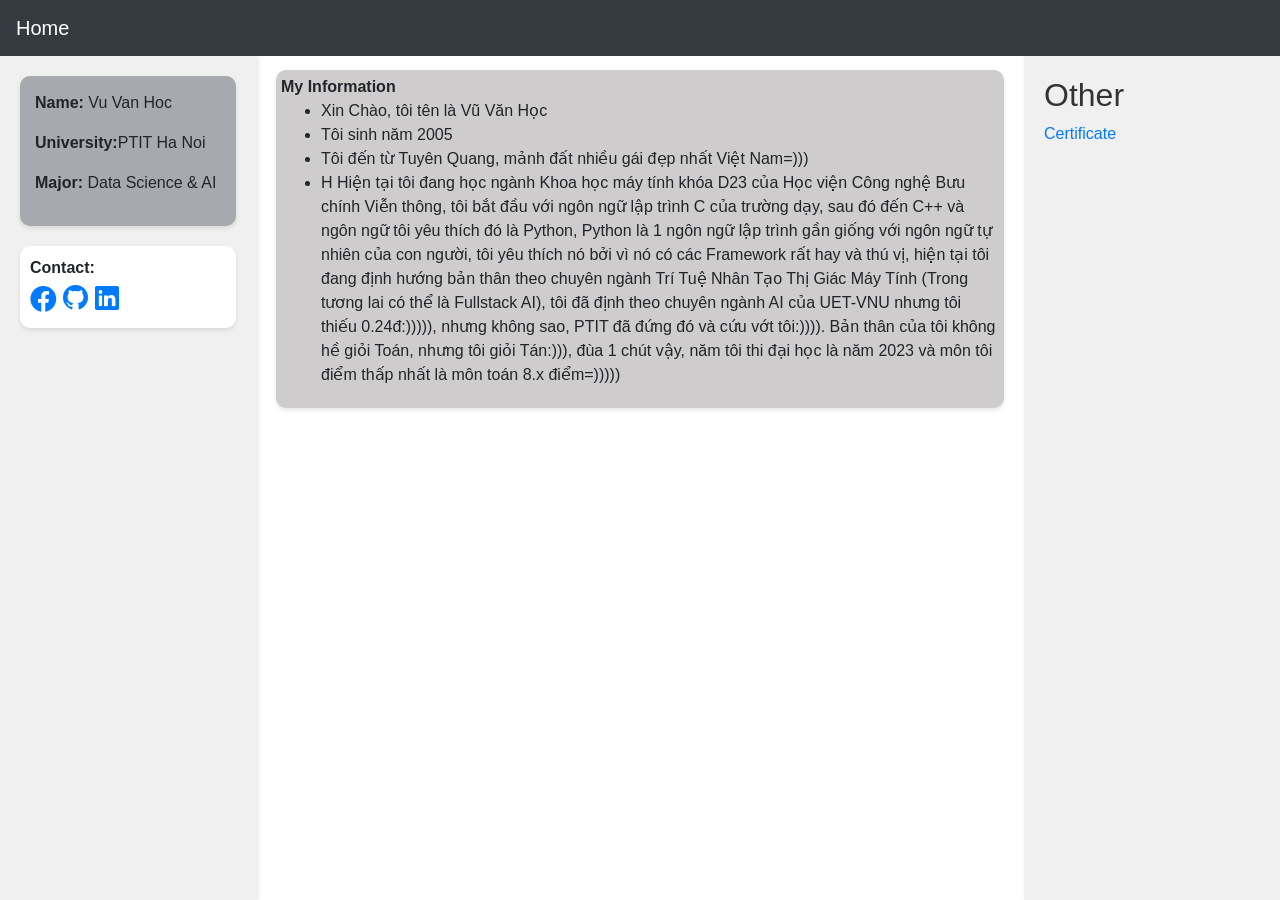
<file: HTML/boxINFOR.html>
<!DOCTYPE html>
<html lang="en">

<head>
    <meta charset="UTF-8">
    <meta name="viewport" content="width=device-width, initial-scale=1.0">
    <title>VuHoc's Page</title>
    <link rel="stylesheet" href="https://maxcdn.bootstrapcdn.com/bootstrap/4.5.2/css/bootstrap.min.css">
    <link rel="stylesheet" href="https://cdn.jsdelivr.net/npm/bootstrap-icons@1.5.0/font/bootstrap-icons.css">
    <link rel="stylesheet" href="https://cdnjs.cloudflare.com/ajax/libs/font-awesome/5.15.4/css/all.min.css">
    <link rel="icon" href="../images/V.png" type="image/x-icon">


    <style>
        body {
            display: flex;
            flex-direction: row;
            margin: 0;
            padding: 0;
            font-family: Arial, sans-serif;
        }
        
        .sidebar {
            width: 20%;
            background-color: #f0f0f0;
            padding: 20px;
            box-shadow: 2px 0 5px rgba(0, 0, 0, 0.1);
            position: fixed;
            top: 56px;
            /* Adjust for fixed navbar */
            bottom: 0;
            overflow-y: auto;
        }
        
        .sidebar.right {
            right: 0;
        }
        
        .main-content {
            width: 60%;
            padding: 70px 20px 20px 20px;
            /* Adjusted padding to account for fixed navbar */
            margin: 0 auto;
        }
        
        .sidebar h2 {
            color: #333;
        }
        
        a {
            color: #007BFF;
            text-decoration: none;
        }
        
        .ok1 {
            background-attachment: fixed;
        }
        
        .custom-navbar {
            color: antiquewhite;
        }
        
        .inforBox {
            background-color: #a6aaaf;
            padding: 15px;
            border-radius: 10px;
            margin-bottom: 20px;
            box-shadow: 0 2px 4px rgba(0, 0, 0, 0.1);
        }
        
        .inforBox1 {
            background-color: #ffffff;
            padding: 10px;
            border-radius: 10px;
            margin-bottom: 10px;
            box-shadow: 0 2px 4px rgba(0, 0, 0, 0.1);
        }
        
        .hop {
            background-color: #cecccc;
            padding: 5px;
            border-radius: 10px;
            margin-bottom: 10px;
            box-shadow: 0 2px 4px rgba(0, 0, 0, 0.1);
            transition: box-shadow 0.3s ease;
            /* Thêm hiệu ứng chuyển tiếp cho bóng đổ */
        }
    </style>
</head>

<body>
    <nav class="navbar navbar-expand-lg navbar-dark bg-dark fixed-top custom-navbar">
        <a class="navbar-brand" href="base.html">Home</a>
        <button class="navbar-toggler" type="button" data-toggle="collapse" data-target="#navbarNav" aria-controls="navbarNav" aria-expanded="false" aria-label="Toggle navigation">
            <span class="navbar-toggler-icon"></span>
        </button>
        <!-- <div class="collapse navbar-collapse" id="navbarNav">
            <ul class="navbar-nav ml-auto">
                <li class="nav-item">
                    <a class="nav-link" href="#">Home</a>
                </li>
                <li class="nav-item">
                    <a class="nav-link" href="#">About</a>
                </li>
                <li class="nav-item">
                    <a class="nav-link" href="#">Services</a>
                </li>
                <li class="nav-item">
                    <a class="nav-link" href="#">Contact</a>
                </li>
            </ul>
        </div> -->
    </nav>
    <div class="sidebar">
        <!-- <img src="../images/Chụp màn hình từ 2024-11-03 22-12-10.png" alt="Profile Picture" class="img-fluid"> -->
        <div class="inforBox">
            <p><strong>Name:</strong> Vu Van Hoc</p>
            <p><strong>University:</strong>PTIT Ha Noi</p>

            <p><strong>Major:</strong> Data Science & AI</p>
        </div>
        <nav>
            <div class="inforBox1">
                <strong>Contact:</strong>
                <br>
                <a style="font-size: 20px;" href="https://www.facebook.com/profile.php?id=61551316765315&mibextid=LQQJ4d" target="_blank">
                    <i class="fab fa-facebook fa-lg"></i>
                </a>

                <a style="font-size: 25px;" href="https://github.com/2vhoc" target="_blank">
                    <i class="bi bi-github"></i>
                </a>

                <a style="font-size: 24px;" href="https://www.linkedin.com/in/h%E1%BB%8Dc-v%C5%A9-b63404321?utm_source=share&utm_campaign=share_via&utm_content=profile&utm_medium=ios_app" target="_blank">
                    <i class="bi bi-linkedin"></i>
                </a>
            </div>
        </nav>
    </div>
    <div class="main-content">
        <div class="hop">
            <strong>My Information</strong>
            <ul>
                <li>Xin Chào, tôi tên là Vũ Văn Học</li>
                <li>Tôi sinh năm 2005</li>
                <li>Tôi đến từ Tuyên Quang, mảnh đất nhiều gái đẹp nhất Việt Nam=)))</li>
                <li>H Hiện tại tôi đang học ngành Khoa học máy tính khóa D23 của Học viện Công nghệ Bưu chính Viễn thông, tôi bắt đầu với ngôn ngữ lập trình C của trường dạy, sau đó đến C++ và ngôn ngữ tôi yêu thích đó là Python, Python là 1 ngôn ngữ lập
                    trình gần giống với ngôn ngữ tự nhiên của con người, tôi yêu thích nó bởi vì nó có các Framework rất hay và thú vị, hiện tại tôi đang định hướng bản thân theo chuyên ngành Trí Tuệ Nhân Tạo Thị Giác Máy Tính (Trong tương lai có thể
                    là Fullstack AI), tôi đã định theo chuyên ngành AI của UET-VNU nhưng tôi thiếu 0.24đ:))))), nhưng không sao, PTIT đã đứng đó và cứu vớt tôi:)))). Bản thân của tôi không hề giỏi Toán, nhưng tôi giỏi Tán:))), đùa 1 chút vậy, năm tôi
                    thi đại học là năm 2023 và môn tôi điểm thấp nhất là môn toán 8.x điểm=)))))
                </li>
            </ul>

        </div>

    </div>
    <div class="sidebar right">
        <h2>Other</h2>
        <nav>
            <a href="showImage.html">Certificate</a><br>
            <!-- <a href="#">Link 2</a><br>
            <a href="#">Link 3</a><br>
            <a href="#">Link 4</a> -->
        </nav>
    </div>
    <script>
        document.getElementById("div1").onclick = function() {
            window.location.href = "box1.html"; // Đường link bạn muốn đến
        };
    </script>
    <script src="https://ajax.googleapis.com/ajax/libs/jquery/3.5.1/jquery.min.js"></script>
    <script src="https://cdnjs.cloudflare.com/ajax/libs/popper.js/1.16.0/umd/popper.min.js"></script>
    <script src="https://maxcdn.bootstrapcdn.com/bootstrap/4.5.2/js/bootstrap.min.js"></script>
</body>

</html>
</file>
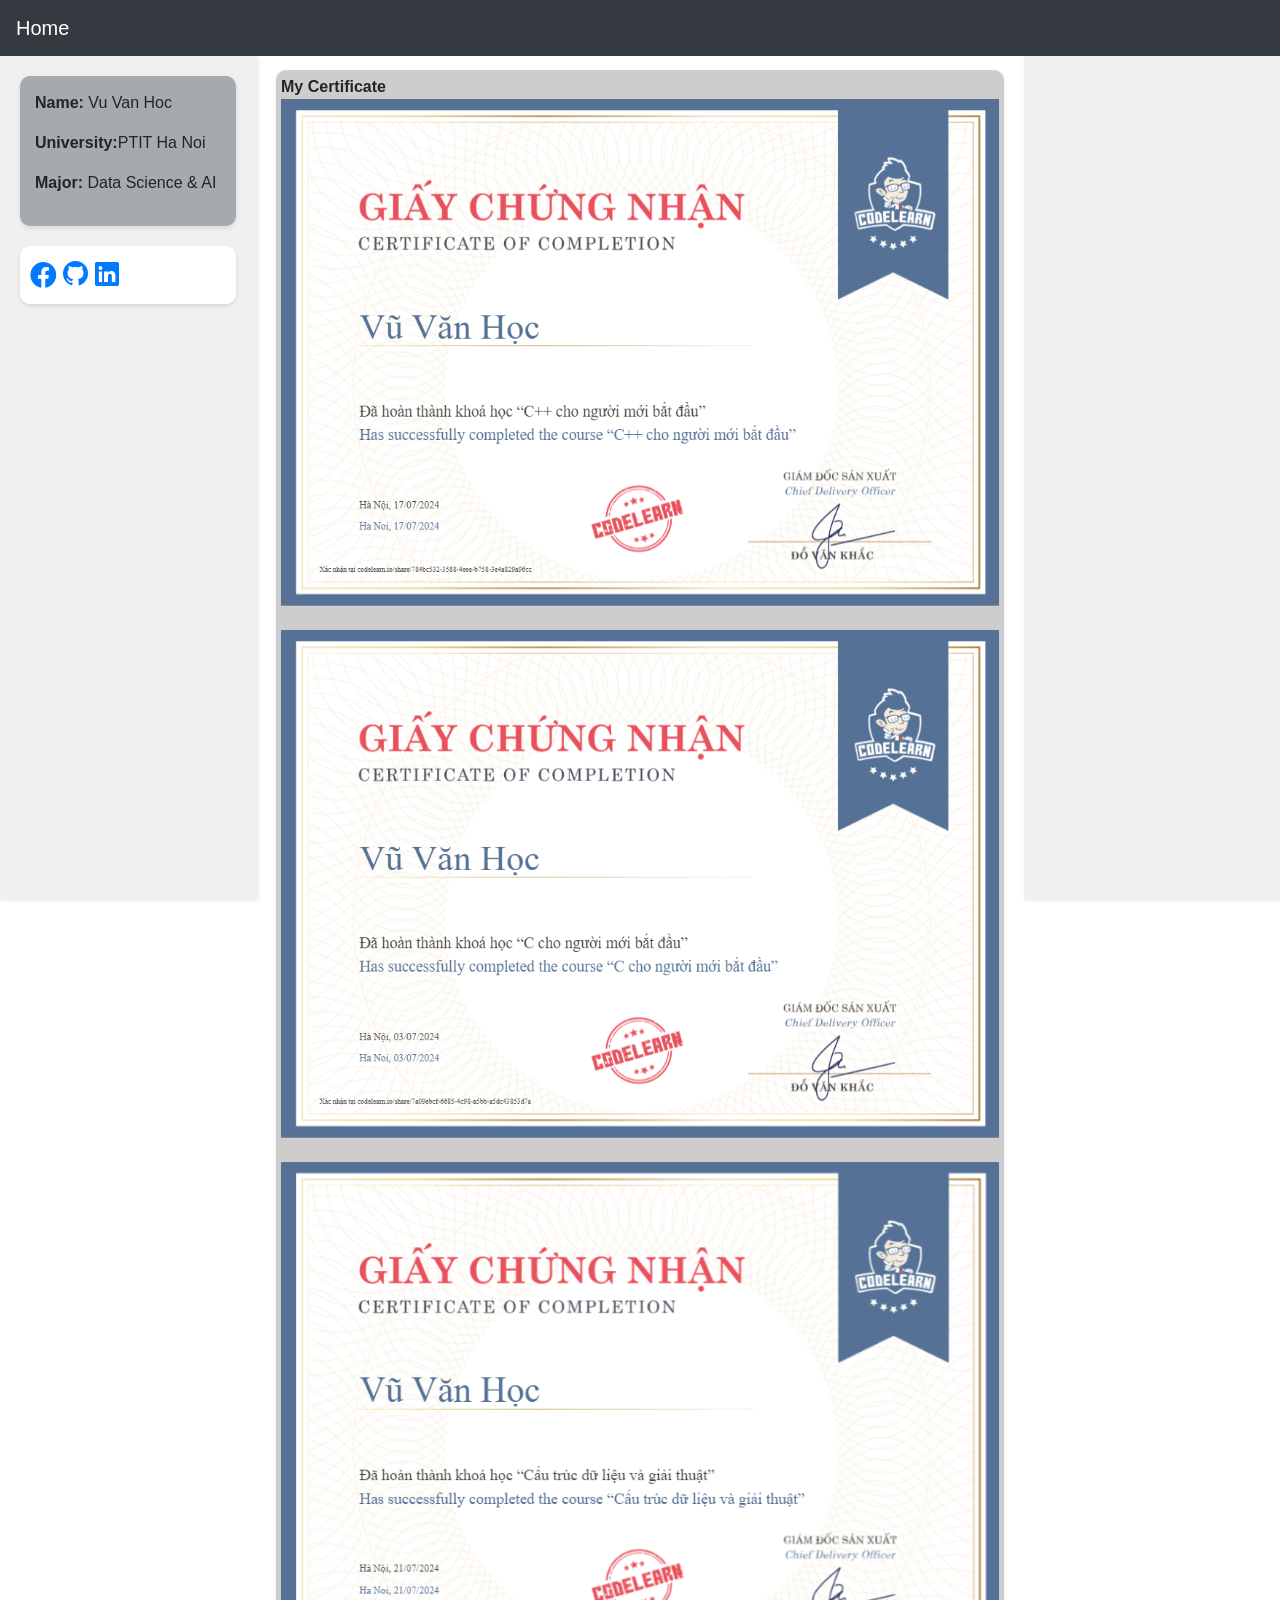
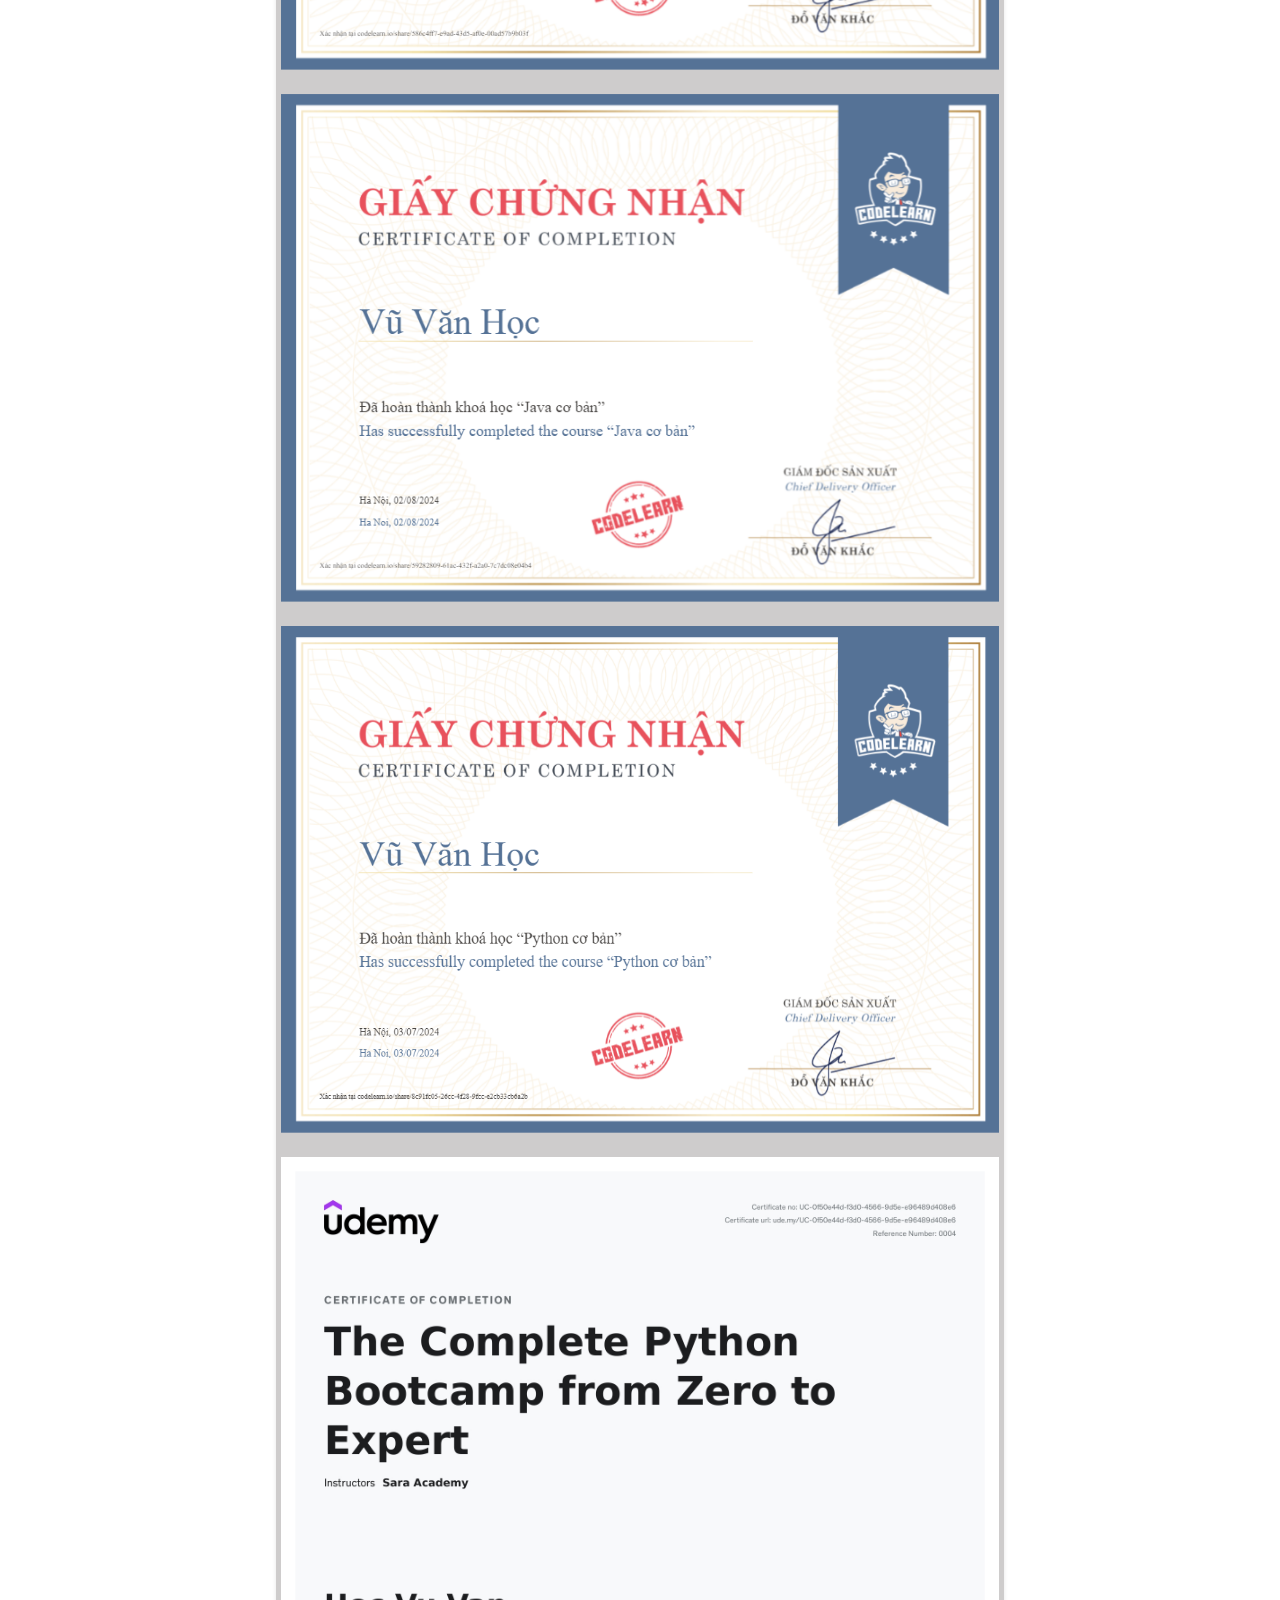
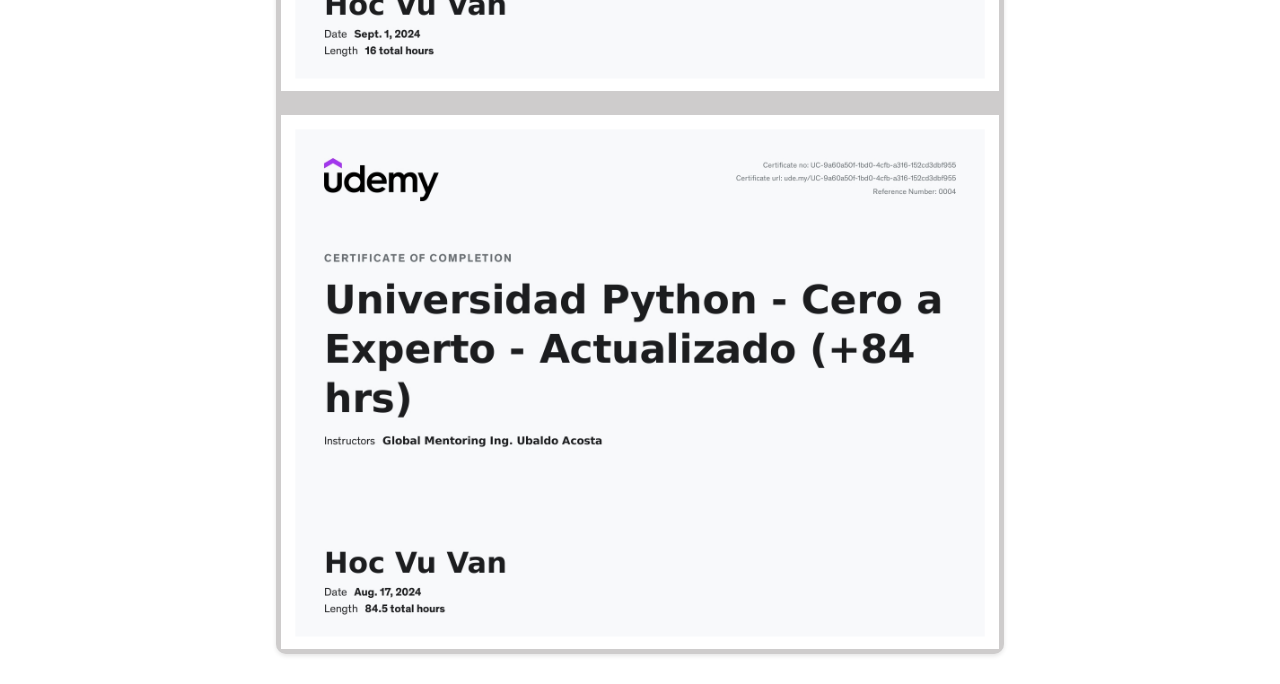
<file: HTML/showImage.html>
<!DOCTYPE html>
<html lang="en">

<head>
    <meta charset="UTF-8">
    <meta name="viewport" content="width=device-width, initial-scale=1.0">
    <title>VuHoc's Page</title>
    <link rel="stylesheet" href="https://maxcdn.bootstrapcdn.com/bootstrap/4.5.2/css/bootstrap.min.css">
    <link rel="stylesheet" href="https://cdn.jsdelivr.net/npm/bootstrap-icons@1.5.0/font/bootstrap-icons.css">
    <link rel="stylesheet" href="https://cdnjs.cloudflare.com/ajax/libs/font-awesome/5.15.4/css/all.min.css">
    <link rel="icon" href="../images/V.png" type="image/x-icon">


    <style>
        body {
            display: flex;
            flex-direction: row;
            margin: 0;
            padding: 0;
            font-family: Arial, sans-serif;
        }
        
        .sidebar {
            width: 20%;
            background-color: #f0f0f0;
            padding: 20px;
            box-shadow: 2px 0 5px rgba(0, 0, 0, 0.1);
            position: fixed;
            top: 56px;
            /* Adjust for fixed navbar */
            bottom: 0;
            overflow-y: auto;
        }
        
        .sidebar.right {
            right: 0;
        }
        
        .main-content {
            width: 60%;
            padding: 70px 20px 20px 20px;
            /* Adjusted padding to account for fixed navbar */
            margin: 0 auto;
        }
        
        .sidebar h2 {
            color: #333;
        }
        
        a {
            color: #007BFF;
            text-decoration: none;
        }
        
        .ok1 {
            background-attachment: fixed;
        }
        
        .custom-navbar {
            color: antiquewhite;
        }
        
        .inforBox {
            background-color: #a6aaaf;
            padding: 15px;
            border-radius: 10px;
            margin-bottom: 20px;
            box-shadow: 0 2px 4px rgba(0, 0, 0, 0.1);
        }
        
        .inforBox1 {
            background-color: #ffffff;
            padding: 10px;
            border-radius: 10px;
            margin-bottom: 10px;
            box-shadow: 0 2px 4px rgba(0, 0, 0, 0.1);
        }
        
        .hop {
            background-color: #cecccc;
            padding: 5px;
            border-radius: 10px;
            margin-bottom: 10px;
            box-shadow: 0 2px 4px rgba(0, 0, 0, 0.1);
            transition: box-shadow 0.3s ease;
            /* Thêm hiệu ứng chuyển tiếp cho bóng đổ */
        }
    </style>
</head>

<body>
    <nav class="navbar navbar-expand-lg navbar-dark bg-dark fixed-top custom-navbar">
        <a class="navbar-brand" href="base.html">Home</a>
        <button class="navbar-toggler" type="button" data-toggle="collapse" data-target="#navbarNav" aria-controls="navbarNav" aria-expanded="false" aria-label="Toggle navigation">
            <span class="navbar-toggler-icon"></span>
        </button>
        <!-- <div class="collapse navbar-collapse" id="navbarNav">
            <ul class="navbar-nav ml-auto">
                <li class="nav-item">
                    <a class="nav-link" href="#">Home</a>
                </li>
                <li class="nav-item">
                    <a class="nav-link" href="#">About</a>
                </li>
                <li class="nav-item">
                    <a class="nav-link" href="#">Services</a>
                </li>
                <li class="nav-item">
                    <a class="nav-link" href="#">Contact</a>
                </li>
            </ul>
        </div> -->
    </nav>
    <div class="sidebar">
        <!-- <img src="../images/Chụp màn hình từ 2024-11-03 22-12-10.png" alt="Profile Picture" class="img-fluid"> -->
        <div class="inforBox">
            <p><strong>Name:</strong> Vu Van Hoc</p>
            <p><strong>University:</strong>PTIT Ha Noi</p>

            <p><strong>Major:</strong> Data Science & AI</p>
        </div>
        <nav>
            <div class="inforBox1">
                <a style="font-size: 20px;" href="https://www.facebook.com/profile.php?id=61551316765315&mibextid=LQQJ4d" target="_blank">
                    <i class="fab fa-facebook fa-lg"></i>
                </a>

                <a style="font-size: 25px;" href="https://github.com/2vhoc" target="_blank">
                    <i class="bi bi-github"></i>
                </a>

                <a style="font-size: 24px;" href="https://www.linkedin.com/in/h%E1%BB%8Dc-v%C5%A9-b63404321?utm_source=share&utm_campaign=share_via&utm_content=profile&utm_medium=ios_app" target="_blank">
                    <i class="bi bi-linkedin"></i>
                </a>
            </div>
        </nav>
    </div>
    <div class="main-content">
        <div class="hop">
            <strong>My Certificate</strong>
            <br>
            <img src="../images/c++.png" alt="C++" style="width: 100%; height: auto;">
            <br>
            <br>
            <img src="../images/C.png" alt="C++" style="width: 100%; height: auto;">
            <br>
            <br>
            <img src="../images/dsa.png" alt="C++" style="width: 100%; height: auto;">
            <br>
            <br>
            <img src="../images/Java.png" alt="C++" style="width: 100%; height: auto;">
            <br>
            <br>
            <img src="../images/Py.png" alt="C++" style="width: 100%; height: auto;">
            <br>
            <br>
            <img src="../images/python+16.jpg" alt="C++" style="width: 100%; height: auto;">
            <br>
            <br>
            <img src="../images/python+84.jpg" alt="C++" style="width: 100%; height: auto;">

        </div>

    </div>
    <div class="sidebar right">
        <!-- <h2>Other</h2> -->
        <nav>
            <!-- <a href="#">Link 1</a><br>
            <a href="#">Link 2</a><br>
            <a href="#">Link 3</a><br>
            <a href="#">Link 4</a> -->
        </nav>
    </div>
    <script>
        document.getElementById("div1").onclick = function() {
            window.location.href = "box1.html"; // Đường link bạn muốn đến
        };
    </script>
    <script src="https://ajax.googleapis.com/ajax/libs/jquery/3.5.1/jquery.min.js"></script>
    <script src="https://cdnjs.cloudflare.com/ajax/libs/popper.js/1.16.0/umd/popper.min.js"></script>
    <script src="https://maxcdn.bootstrapcdn.com/bootstrap/4.5.2/js/bootstrap.min.js"></script>
</body>

</html>
</file>
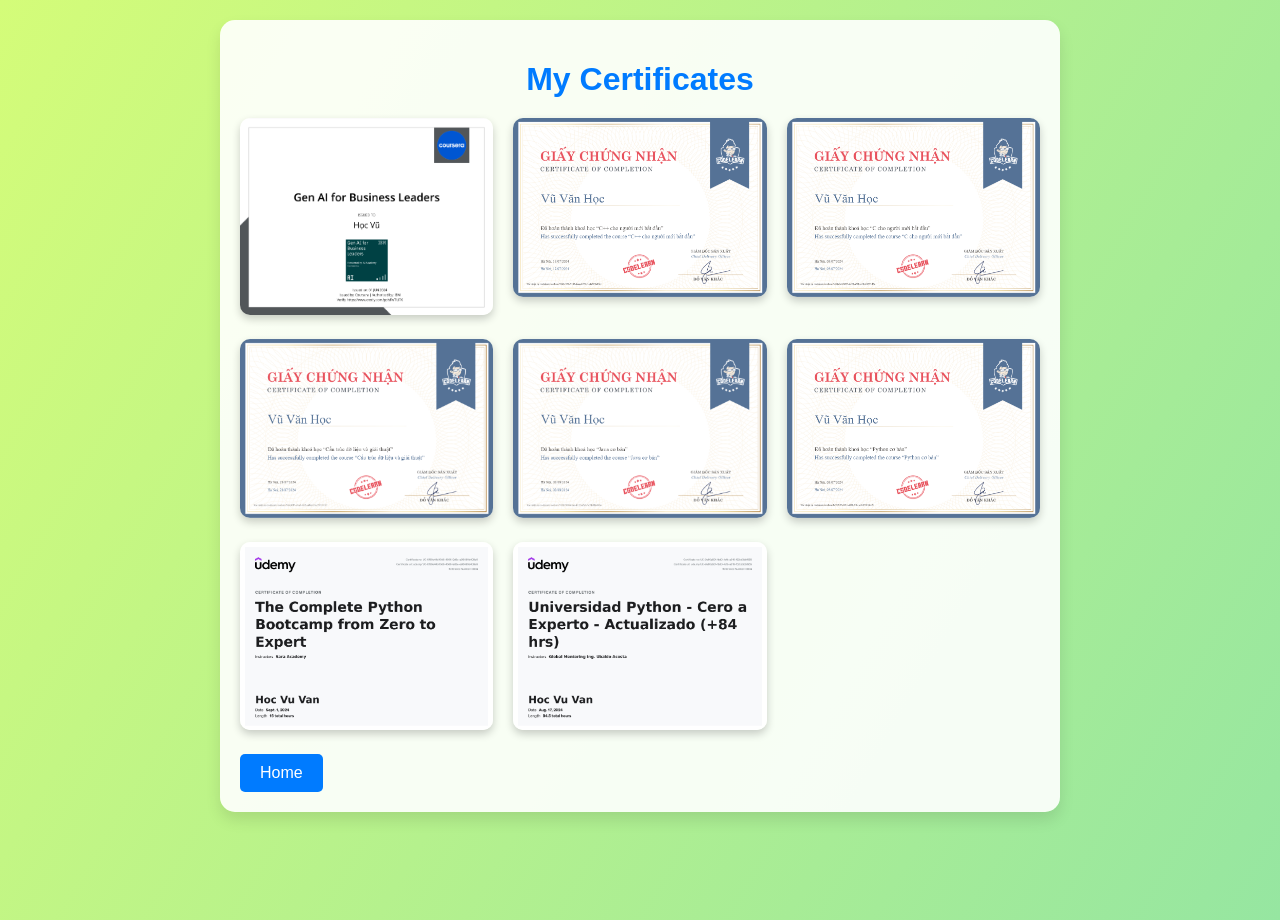
<file: story/mycert.html>
<!DOCTYPE html>
<html lang="en">

<head>
    <meta charset="UTF-8">
    <meta name="viewport" content="width=device-width, initial-scale=1.0">
    <link rel="icon" href="../images/vh.png" type="image/x-icon">
    <title>Giới thiệu bản thân</title>
    <style>
        body {
            font-family: Arial, sans-serif;
            margin: 0;
            padding: 0;
            background: linear-gradient(120deg, #d4fc79, #96e6a1);
            animation: gradientBg 15s infinite linear;
            overflow-y: auto;
            min-height: 100vh;
        }
        
        @keyframes gradientBg {
            0% {
                background: linear-gradient(120deg, #d4fc79, #96e6a1);
            }
            25% {
                background: linear-gradient(120deg, #a1c4fd, #c2e9fb);
            }
            50% {
                background: linear-gradient(120deg, #fbc2eb, #a6c1ee);
            }
            75% {
                background: linear-gradient(120deg, #84fab0, #8fd3f4);
            }
            100% {
                background: linear-gradient(120deg, #d4fc79, #96e6a1);
            }
        }
        
        .container {
            position: relative;
            background: rgba(255, 255, 255, 0.9);
            border-radius: 15px;
            padding: 20px;
            width: 90%;
            max-width: 800px;
            box-shadow: 0 8px 15px rgba(0, 0, 0, 0.1);
            z-index: 1;
            animation: fadeIn 1.5s ease-in-out;
            margin: 20px auto;
        }
        
        @keyframes fadeIn {
            0% {
                opacity: 0;
                transform: translateY(20px);
            }
            100% {
                opacity: 1;
                transform: translateY(0);
            }
        }
        
        h1 {
            font-size: 2rem;
            color: #007bff;
            text-align: center;
            margin-bottom: 20px;
        }
        
        p {
            font-size: 1rem;
            color: #555555;
            line-height: 1.6;
            margin-bottom: 20px;
            text-align: justify;
        }
        
        ul {
            list-style-type: none;
            padding: 0;
            margin: 0;
        }
        
        ul li {
            color: #444;
            margin-bottom: 10px;
            position: relative;
            padding-left: 15px;
        }
        
        .home-btn {
            display: inline-block;
            margin-top: 20px;
            padding: 10px 20px;
            color: #fff;
            background-color: #007bff;
            border: none;
            border-radius: 5px;
            text-decoration: none;
            transition: background-color 0.3s ease;
        }
        
        .home-btn:hover {
            background-color: #0056b3;
        }
        
        .bubbles {
            position: fixed;
            top: 0;
            left: 0;
            width: 100%;
            height: 100%;
            z-index: 0;
            overflow: hidden;
            pointer-events: none;
        }
        
        .bubble {
            position: absolute;
            bottom: -100px;
            width: 40px;
            height: 40px;
            background: rgba(255, 255, 255, 0.5);
            border-radius: 50%;
            opacity: 0.6;
            animation: rise 10s infinite ease-in-out, drift 5s infinite ease-in-out;
        }
        
        @keyframes rise {
            0% {
                transform: translateY(0) scale(0.8);
                opacity: 0.6;
            }
            50% {
                opacity: 0.9;
            }
            100% {
                transform: translateY(-110vh) scale(1);
                opacity: 0;
            }
        }
        
        @keyframes drift {
            0%,
            100% {
                transform: translateX(0);
            }
            50% {
                transform: translateX(30px);
            }
        }
        
        .bubble:nth-child(1) {
            left: 10%;
            animation-duration: 12s;
        }
        
        .bubble:nth-child(2) {
            left: 25%;
            animation-duration: 15s;
            animation-delay: 3s;
            width: 50px;
            height: 50px;
        }
        
        .bubble:nth-child(3) {
            left: 40%;
            animation-duration: 18s;
            animation-delay: 6s;
            width: 30px;
            height: 30px;
        }
        
        .bubble:nth-child(4) {
            left: 60%;
            animation-duration: 10s;
            animation-delay: 2s;
            width: 20px;
            height: 20px;
        }
        
        .bubble:nth-child(5) {
            left: 75%;
            animation-duration: 20s;
            animation-delay: 4s;
            width: 60px;
            height: 60px;
        }
        
        @media (max-width: 480px) {
            .container {
                margin: 10px auto;
                width: 85%;
                padding: 15px;
            }
            h1 {
                font-size: 1.5rem;
            }
            .home-btn {
                display: block;
                text-align: center;
            }
        }
        .certificates-grid {
            display: grid;
            grid-template-columns: repeat(auto-fit, minmax(200px, 1fr)); 
            gap: 20px; 
            margin-top: 20px;
        }
    
        .certificate img {
            width: 100%; 
            height: auto; 
            border-radius: 10px; 
            box-shadow: 0 4px 8px rgba(0, 0, 0, 0.2); 
            transition: transform 0.3s ease, box-shadow 0.3s ease;
        }
    
        .certificate img:hover {
            transform: scale(1.05); 
            box-shadow: 0 8px 15px rgba(0, 0, 0, 0.3);
        }
    </style>
</head>

<body>
    <div class="bubbles">
        <div class="bubble"></div>
        <div class="bubble"></div>
        <div class="bubble"></div>
        <div class="bubble"></div>
        <div class="bubble"></div>
    </div>
    <div class="container">
        <h1>My Certificates</h1>
        <div class="certificates-grid">
            <div class="certificate">
                <img src="../images/mycert/aileader.png" alt="Certificate">
            </div>
            <div class="certificate">
                <img src="../images/mycert/c++.png" alt="Certificate">
            </div>
            <div class="certificate">
                <img src="../images/mycert/C.png" alt="Certificate">
            </div>
            <div class="certificate">
                <img src="../images/mycert/dsa.png" alt="Certificate">
            </div>
            <div class="certificate">
                <img src="../images/mycert/Java.png" alt="Certificate">
            </div>
            <div class="certificate">
                <img src="../images/mycert/Py.png" alt="Certificate">
            </div>
            <div class="certificate">
                <img src="../images/mycert/python+16.jpg" alt="Certificate">
            </div>
            <div class="certificate">
                <img src="../images/mycert/python+84.jpg" alt="Certificate">
            </div>
            
        </div>
        <a href="../index.html" class="home-btn">Home</a>
    </div>
    
</body>

</html>
</file>
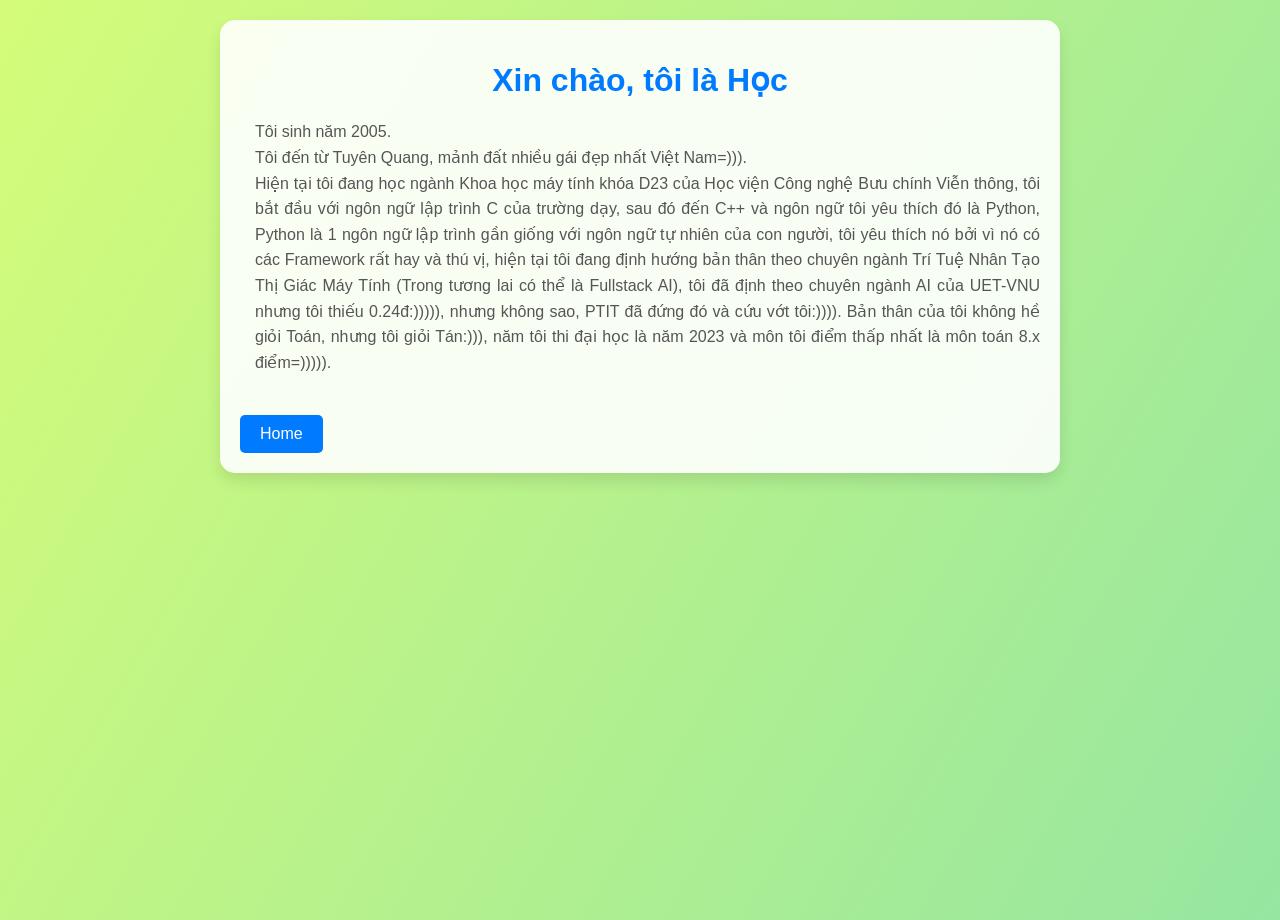
<file: story/story1.html>
<!DOCTYPE html>
<html lang="en">

<head>
    <meta charset="UTF-8">
    <meta name="viewport" content="width=device-width, initial-scale=1.0">
    <link rel="icon" href="../images/vh.png" type="image/x-icon">
    <title>Giới thiệu bản thân</title>
    <style>
        body {
            font-family: Arial, sans-serif;
            margin: 0;
            padding: 0;
            background: linear-gradient(120deg, #d4fc79, #96e6a1);
            animation: gradientBg 15s infinite linear;
            overflow-y: auto;
            min-height: 100vh;
        }
        
        @keyframes gradientBg {
            0% {
                background: linear-gradient(120deg, #d4fc79, #96e6a1);
            }
            25% {
                background: linear-gradient(120deg, #a1c4fd, #c2e9fb);
            }
            50% {
                background: linear-gradient(120deg, #fbc2eb, #a6c1ee);
            }
            75% {
                background: linear-gradient(120deg, #84fab0, #8fd3f4);
            }
            100% {
                background: linear-gradient(120deg, #d4fc79, #96e6a1);
            }
        }
        
        .container {
            position: relative;
            background: rgba(255, 255, 255, 0.9);
            border-radius: 15px;
            padding: 20px;
            width: 90%;
            max-width: 800px;
            box-shadow: 0 8px 15px rgba(0, 0, 0, 0.1);
            z-index: 1;
            animation: fadeIn 1.5s ease-in-out;
            margin: 20px auto;
        }
        
        @keyframes fadeIn {
            0% {
                opacity: 0;
                transform: translateY(20px);
            }
            100% {
                opacity: 1;
                transform: translateY(0);
            }
        }
        
        h1 {
            font-size: 2rem;
            color: #007bff;
            text-align: center;
            margin-bottom: 20px;
        }
        
        p {
            font-size: 1rem;
            color: #555555;
            line-height: 1.6;
            margin-bottom: 20px;
            text-align: justify;
        }
        
        ul {
            list-style-type: none;
            padding: 0;
            margin: 0;
        }
        
        ul li {
            color: #444;
            margin-bottom: 10px;
            position: relative;
            padding-left: 15px;
        }
        
        .home-btn {
            display: inline-block;
            margin-top: 20px;
            padding: 10px 20px;
            color: #fff;
            background-color: #007bff;
            border: none;
            border-radius: 5px;
            text-decoration: none;
            transition: background-color 0.3s ease;
        }
        
        .home-btn:hover {
            background-color: #0056b3;
        }
        
        .bubbles {
            position: fixed;
            top: 0;
            left: 0;
            width: 100%;
            height: 100%;
            z-index: 0;
            overflow: hidden;
            pointer-events: none;
        }
        
        .bubble {
            position: absolute;
            bottom: -100px;
            width: 40px;
            height: 40px;
            background: rgba(255, 255, 255, 0.5);
            border-radius: 50%;
            opacity: 0.6;
            animation: rise 10s infinite ease-in-out, drift 5s infinite ease-in-out;
        }
        
        @keyframes rise {
            0% {
                transform: translateY(0) scale(0.8);
                opacity: 0.6;
            }
            50% {
                opacity: 0.9;
            }
            100% {
                transform: translateY(-110vh) scale(1);
                opacity: 0;
            }
        }
        
        @keyframes drift {
            0%,
            100% {
                transform: translateX(0);
            }
            50% {
                transform: translateX(30px);
            }
        }
        
        .bubble:nth-child(1) {
            left: 10%;
            animation-duration: 12s;
        }
        
        .bubble:nth-child(2) {
            left: 25%;
            animation-duration: 15s;
            animation-delay: 3s;
            width: 50px;
            height: 50px;
        }
        
        .bubble:nth-child(3) {
            left: 40%;
            animation-duration: 18s;
            animation-delay: 6s;
            width: 30px;
            height: 30px;
        }
        
        .bubble:nth-child(4) {
            left: 60%;
            animation-duration: 10s;
            animation-delay: 2s;
            width: 20px;
            height: 20px;
        }
        
        .bubble:nth-child(5) {
            left: 75%;
            animation-duration: 20s;
            animation-delay: 4s;
            width: 60px;
            height: 60px;
        }
        
        @media (max-width: 480px) {
            .container {
                margin: 10px auto;
                width: 85%;
                padding: 15px;
            }
            h1 {
                font-size: 1.5rem;
            }
            .home-btn {
                display: block;
                text-align: center;
            }
        }
    </style>
</head>

<body>
    <div class="bubbles">
        <div class="bubble"></div>
        <div class="bubble"></div>
        <div class="bubble"></div>
        <div class="bubble"></div>
        <div class="bubble"></div>
    </div>
    <div class="container">
        <h1>Xin chào, tôi là Học</h1>
        <ul>
            <li>
                <p>
                    Tôi sinh năm 2005.<br> Tôi đến từ Tuyên Quang, mảnh đất nhiều gái đẹp nhất Việt Nam=))).<br> Hiện tại tôi đang học ngành Khoa học máy tính khóa D23 của Học viện Công nghệ Bưu chính Viễn thông, tôi bắt đầu với ngôn ngữ lập trình C của
                    trường dạy, sau đó đến C++ và ngôn ngữ tôi yêu thích đó là Python, Python là 1 ngôn ngữ lập trình gần giống với ngôn ngữ tự nhiên của con người, tôi yêu thích nó bởi vì nó có các Framework rất hay và thú vị, hiện tại tôi đang định
                    hướng bản thân theo chuyên ngành Trí Tuệ Nhân Tạo Thị Giác Máy Tính (Trong tương lai có thể là Fullstack AI), tôi đã định theo chuyên ngành AI của UET-VNU nhưng tôi thiếu 0.24đ:))))), nhưng không sao, PTIT đã đứng đó và cứu vớt tôi:)))).
                    Bản thân của tôi không hề giỏi Toán, nhưng tôi giỏi Tán:))), năm tôi thi đại học là năm 2023 và môn tôi điểm thấp nhất là môn toán 8.x điểm=))))).
                </p>
            </li>
        </ul>
        <a href="../index.html" class="home-btn">Home</a>
    </div>
</body>

</html>
</file>
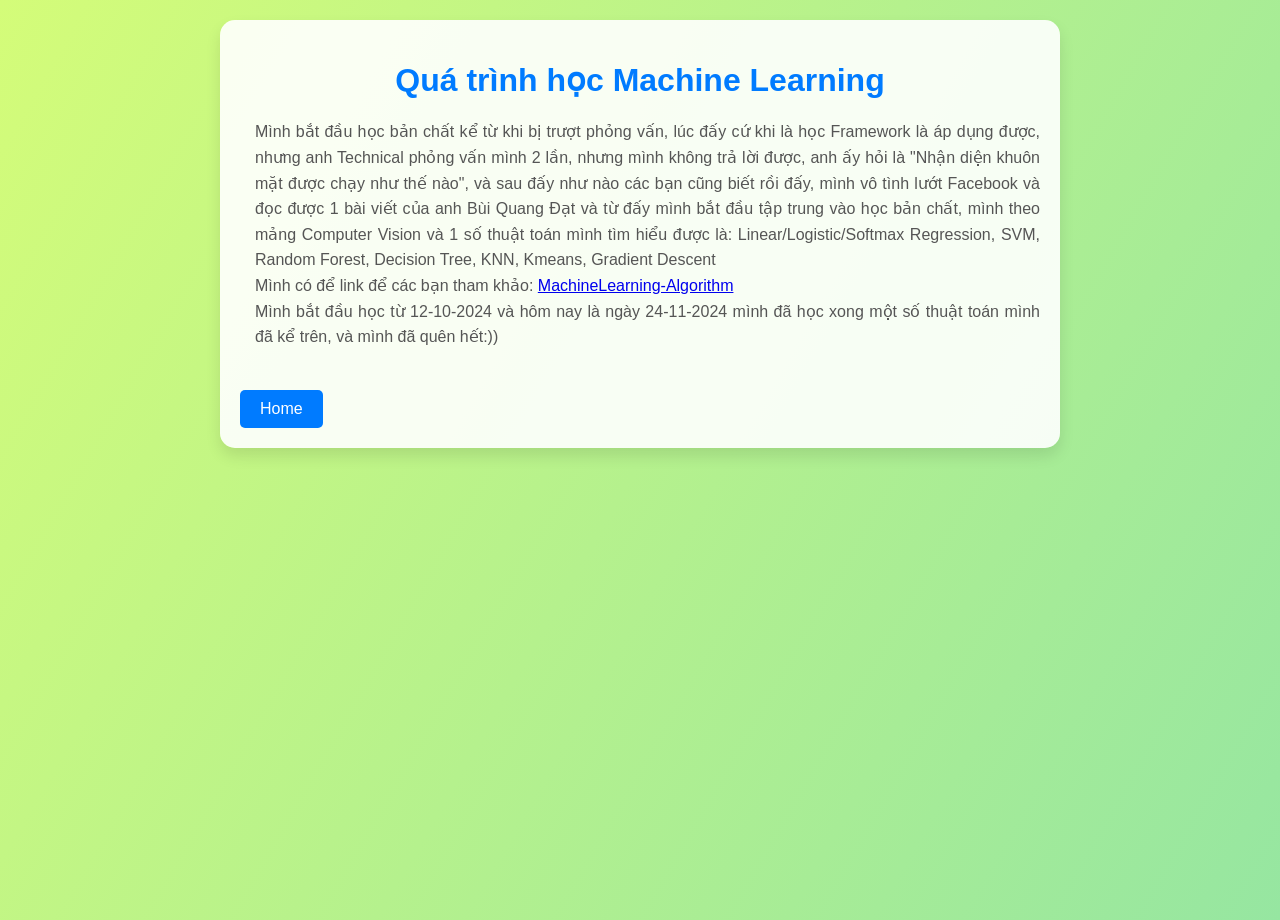
<file: story/story2.html>
<!DOCTYPE html>
<html lang="en">

<head>
    <meta charset="UTF-8">
    <meta name="viewport" content="width=device-width, initial-scale=1.0">
    <link rel="icon" href="../images/vh.png" type="image/x-icon">
    <title>Quá trình học MachineLearning</title>
    <style>
        body {
            font-family: Arial, sans-serif;
            margin: 0;
            padding: 0;
            background: linear-gradient(120deg, #d4fc79, #96e6a1);
            animation: gradientBg 15s infinite linear;
            overflow-y: auto;
            min-height: 100vh;
        }
        
        @keyframes gradientBg {
            0% {
                background: linear-gradient(120deg, #d4fc79, #96e6a1);
            }
            25% {
                background: linear-gradient(120deg, #a1c4fd, #c2e9fb);
            }
            50% {
                background: linear-gradient(120deg, #fbc2eb, #a6c1ee);
            }
            75% {
                background: linear-gradient(120deg, #84fab0, #8fd3f4);
            }
            100% {
                background: linear-gradient(120deg, #d4fc79, #96e6a1);
            }
        }
        
        .container {
            position: relative;
            background: rgba(255, 255, 255, 0.9);
            border-radius: 15px;
            padding: 20px;
            width: 90%;
            max-width: 800px;
            box-shadow: 0 8px 15px rgba(0, 0, 0, 0.1);
            z-index: 1;
            animation: fadeIn 1.5s ease-in-out;
            margin: 20px auto;
        }
        
        @keyframes fadeIn {
            0% {
                opacity: 0;
                transform: translateY(20px);
            }
            100% {
                opacity: 1;
                transform: translateY(0);
            }
        }
        
        h1 {
            font-size: 2rem;
            color: #007bff;
            text-align: center;
            margin-bottom: 20px;
        }
        
        p {
            font-size: 1rem;
            color: #555555;
            line-height: 1.6;
            margin-bottom: 20px;
            text-align: justify;
        }
        
        ul {
            list-style-type: none;
            padding: 0;
            margin: 0;
        }
        
        ul li {
            color: #444;
            margin-bottom: 10px;
            position: relative;
            padding-left: 15px;
        }
        
        .home-btn {
            display: inline-block;
            margin-top: 20px;
            padding: 10px 20px;
            color: #fff;
            background-color: #007bff;
            border: none;
            border-radius: 5px;
            text-decoration: none;
            transition: background-color 0.3s ease;
        }
        
        .home-btn:hover {
            background-color: #0056b3;
        }
        
        .bubbles {
            position: fixed;
            top: 0;
            left: 0;
            width: 100%;
            height: 100%;
            z-index: 0;
            overflow: hidden;
            pointer-events: none;
        }
        
        .bubble {
            position: absolute;
            bottom: -100px;
            width: 40px;
            height: 40px;
            background: rgba(255, 255, 255, 0.5);
            border-radius: 50%;
            opacity: 0.6;
            animation: rise 10s infinite ease-in-out, drift 5s infinite ease-in-out;
        }
        
        @keyframes rise {
            0% {
                transform: translateY(0) scale(0.8);
                opacity: 0.6;
            }
            50% {
                opacity: 0.9;
            }
            100% {
                transform: translateY(-110vh) scale(1);
                opacity: 0;
            }
        }
        
        @keyframes drift {
            0%,
            100% {
                transform: translateX(0);
            }
            50% {
                transform: translateX(30px);
            }
        }
        
        .bubble:nth-child(1) {
            left: 10%;
            animation-duration: 12s;
        }
        
        .bubble:nth-child(2) {
            left: 25%;
            animation-duration: 15s;
            animation-delay: 3s;
            width: 50px;
            height: 50px;
        }
        
        .bubble:nth-child(3) {
            left: 40%;
            animation-duration: 18s;
            animation-delay: 6s;
            width: 30px;
            height: 30px;
        }
        
        .bubble:nth-child(4) {
            left: 60%;
            animation-duration: 10s;
            animation-delay: 2s;
            width: 20px;
            height: 20px;
        }
        
        .bubble:nth-child(5) {
            left: 75%;
            animation-duration: 20s;
            animation-delay: 4s;
            width: 60px;
            height: 60px;
        }
        
        @media (max-width: 480px) {
            .container {
                margin: 10px auto;
                width: 85%;
                padding: 15px;
            }
            h1 {
                font-size: 1.5rem;
            }
            .home-btn {
                display: block;
                text-align: center;
            }
        }
    </style>
</head>

<body>
    <div class="bubbles">
        <div class="bubble"></div>
        <div class="bubble"></div>
        <div class="bubble"></div>
        <div class="bubble"></div>
        <div class="bubble"></div>
    </div>
    <div class="container">
        <h1>Quá trình học Machine Learning</h1>
        <ul>
            <li>
                <p>
                    Mình bắt đầu học bản chất kể từ khi bị trượt phỏng vấn, lúc đấy cứ khi là học Framework là áp dụng được, nhưng anh Technical phỏng vấn mình 2 lần, nhưng mình không trả lời được, anh ấy hỏi là "Nhận diện khuôn mặt được chạy như thế nào", và sau đấy như
                    nào các bạn cũng biết rồi đấy, mình vô tình lướt Facebook và đọc được 1 bài viết của anh Bùi Quang Đạt và từ đấy mình bắt đầu tập trung vào học bản chất, mình theo mảng Computer Vision và 1 số thuật toán mình tìm hiểu được là: Linear/Logistic/Softmax
                    Regression, SVM, Random Forest, Decision Tree, KNN, Kmeans, Gradient Descent <br> Mình có để link để các bạn tham khảo:
                    <a href="https://github.com/2vhoc/MachineLearning-Algorithm">MachineLearning-Algorithm</a>
                    <br> Mình bắt đầu học từ 12-10-2024 và hôm nay là ngày 24-11-2024 mình đã học xong một số thuật toán mình đã kể trên, và mình đã quên hết:))

                </p>
            </li>
        </ul>
        <a href="../index.html" class="home-btn">Home</a>
    </div>
</body>

</html>
</file>
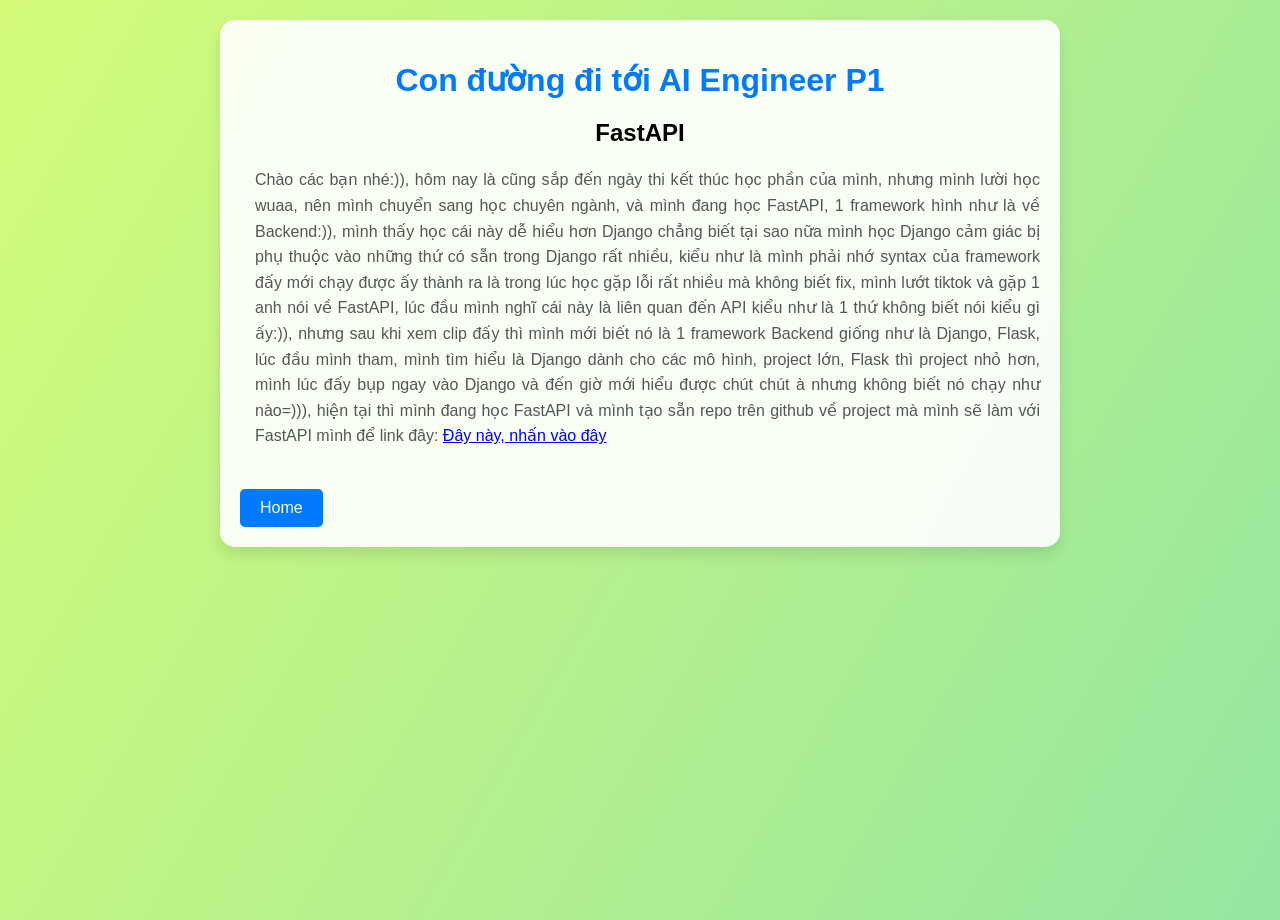
<file: story/story3.html>
<!DOCTYPE html>
<html lang="en">

<head>
    <meta charset="UTF-8">
    <meta name="viewport" content="width=device-width, initial-scale=1.0">
    <link rel="icon" href="../images/vh.png" type="image/x-icon">
    <title>Becoming AI Engineer</title>
    <style>
        body {
            font-family: Arial, sans-serif;
            margin: 0;
            padding: 0;
            background: linear-gradient(120deg, #d4fc79, #96e6a1);
            animation: gradientBg 15s infinite linear;
            overflow-y: auto;
            min-height: 100vh;
        }
        
        @keyframes gradientBg {
            0% {
                background: linear-gradient(120deg, #d4fc79, #96e6a1);
            }
            25% {
                background: linear-gradient(120deg, #a1c4fd, #c2e9fb);
            }
            50% {
                background: linear-gradient(120deg, #fbc2eb, #a6c1ee);
            }
            75% {
                background: linear-gradient(120deg, #84fab0, #8fd3f4);
            }
            100% {
                background: linear-gradient(120deg, #d4fc79, #96e6a1);
            }
        }
        
        .container {
            position: relative;
            background: rgba(255, 255, 255, 0.9);
            border-radius: 15px;
            padding: 20px;
            width: 90%;
            max-width: 800px;
            box-shadow: 0 8px 15px rgba(0, 0, 0, 0.1);
            z-index: 1;
            animation: fadeIn 1.5s ease-in-out;
            margin: 20px auto;
        }
        
        @keyframes fadeIn {
            0% {
                opacity: 0;
                transform: translateY(20px);
            }
            100% {
                opacity: 1;
                transform: translateY(0);
            }
        }
        
        h1 {
            font-size: 2rem;
            color: #007bff;
            text-align: center;
            margin-bottom: 20px;
        }
        
        p {
            font-size: 1rem;
            color: #555555;
            line-height: 1.6;
            margin-bottom: 20px;
            text-align: justify;
        }
        
        ul {
            list-style-type: none;
            padding: 0;
            margin: 0;
        }
        
        ul li {
            color: #444;
            margin-bottom: 10px;
            position: relative;
            padding-left: 15px;
        }
        
        .home-btn {
            display: inline-block;
            margin-top: 20px;
            padding: 10px 20px;
            color: #fff;
            background-color: #007bff;
            border: none;
            border-radius: 5px;
            text-decoration: none;
            transition: background-color 0.3s ease;
        }
        
        .home-btn:hover {
            background-color: #0056b3;
        }
        
        .bubbles {
            position: fixed;
            top: 0;
            left: 0;
            width: 100%;
            height: 100%;
            z-index: 0;
            overflow: hidden;
            pointer-events: none;
        }
        
        .bubble {
            position: absolute;
            bottom: -100px;
            width: 40px;
            height: 40px;
            background: rgba(255, 255, 255, 0.5);
            border-radius: 50%;
            opacity: 0.6;
            animation: rise 10s infinite ease-in-out, drift 5s infinite ease-in-out;
        }
        
        @keyframes rise {
            0% {
                transform: translateY(0) scale(0.8);
                opacity: 0.6;
            }
            50% {
                opacity: 0.9;
            }
            100% {
                transform: translateY(-110vh) scale(1);
                opacity: 0;
            }
        }
        
        @keyframes drift {
            0%,
            100% {
                transform: translateX(0);
            }
            50% {
                transform: translateX(30px);
            }
        }
        
        .bubble:nth-child(1) {
            left: 10%;
            animation-duration: 12s;
        }
        
        .bubble:nth-child(2) {
            left: 25%;
            animation-duration: 15s;
            animation-delay: 3s;
            width: 50px;
            height: 50px;
        }
        
        .bubble:nth-child(3) {
            left: 40%;
            animation-duration: 18s;
            animation-delay: 6s;
            width: 30px;
            height: 30px;
        }
        
        .bubble:nth-child(4) {
            left: 60%;
            animation-duration: 10s;
            animation-delay: 2s;
            width: 20px;
            height: 20px;
        }
        
        .bubble:nth-child(5) {
            left: 75%;
            animation-duration: 20s;
            animation-delay: 4s;
            width: 60px;
            height: 60px;
        }
        
        @media (max-width: 480px) {
            .container {
                margin: 10px auto;
                width: 85%;
                padding: 15px;
            }
            h1 {
                font-size: 1.5rem;
            }
            .home-btn {
                display: block;
                text-align: center;
            }
        }
    </style>
</head>

<body>
    <div class="bubbles">
        <div class="bubble"></div>
        <div class="bubble"></div>
        <div class="bubble"></div>
        <div class="bubble"></div>
        <div class="bubble"></div>
    </div>
    <div class="container">
        <h1>Con đường đi tới AI Engineer P1</h1>
        <h2 style="text-align: center;">FastAPI</h2>
        <ul>
            <li>
                <p>
                    Chào các bạn nhé:)), hôm nay là cũng sắp đến ngày thi kết thúc học phần của mình, nhưng mình lười học wuaa, nên mình chuyển sang học chuyên ngành, và mình đang học FastAPI, 1 framework hình như là về Backend:)), mình thấy học cái này dễ hiểu hơn Django
                    chẳng biết tại sao nữa mình học Django cảm giác bị phụ thuộc vào những thứ có sẵn trong Django rất nhiều, kiểu như là mình phải nhớ syntax của framework đấy mới chạy được ấy thành ra là trong lúc học gặp lỗi rất nhiều mà không biết
                    fix, mình lướt tiktok và gặp 1 anh nói về FastAPI, lúc đầu mình nghĩ cái này là liên quan đến API kiểu như là 1 thứ không biết nói kiểu gì ấy:)), nhưng sau khi xem clip đấy thì mình mới biết nó là 1 framework Backend giống như là Django,
                    Flask, lúc đầu mình tham, mình tìm hiểu là Django dành cho các mô hình, project lớn, Flask thì project nhỏ hơn, mình lúc đấy bụp ngay vào Django và đến giờ mới hiểu được chút chút à nhưng không biết nó chạy như nào=))), hiện tại thì
                    mình đang học FastAPI và mình tạo sẵn repo trên github về project mà mình sẽ làm với FastAPI mình để link đây:
                    <a href="https://github.com/2vhoc/fastapi-project.git">Đây này, nhấn vào đây</a>
                </p>
            </li>
        </ul>
        <a href="../index.html" class="home-btn">Home</a>
    </div>
</body>

</html>
</file>
